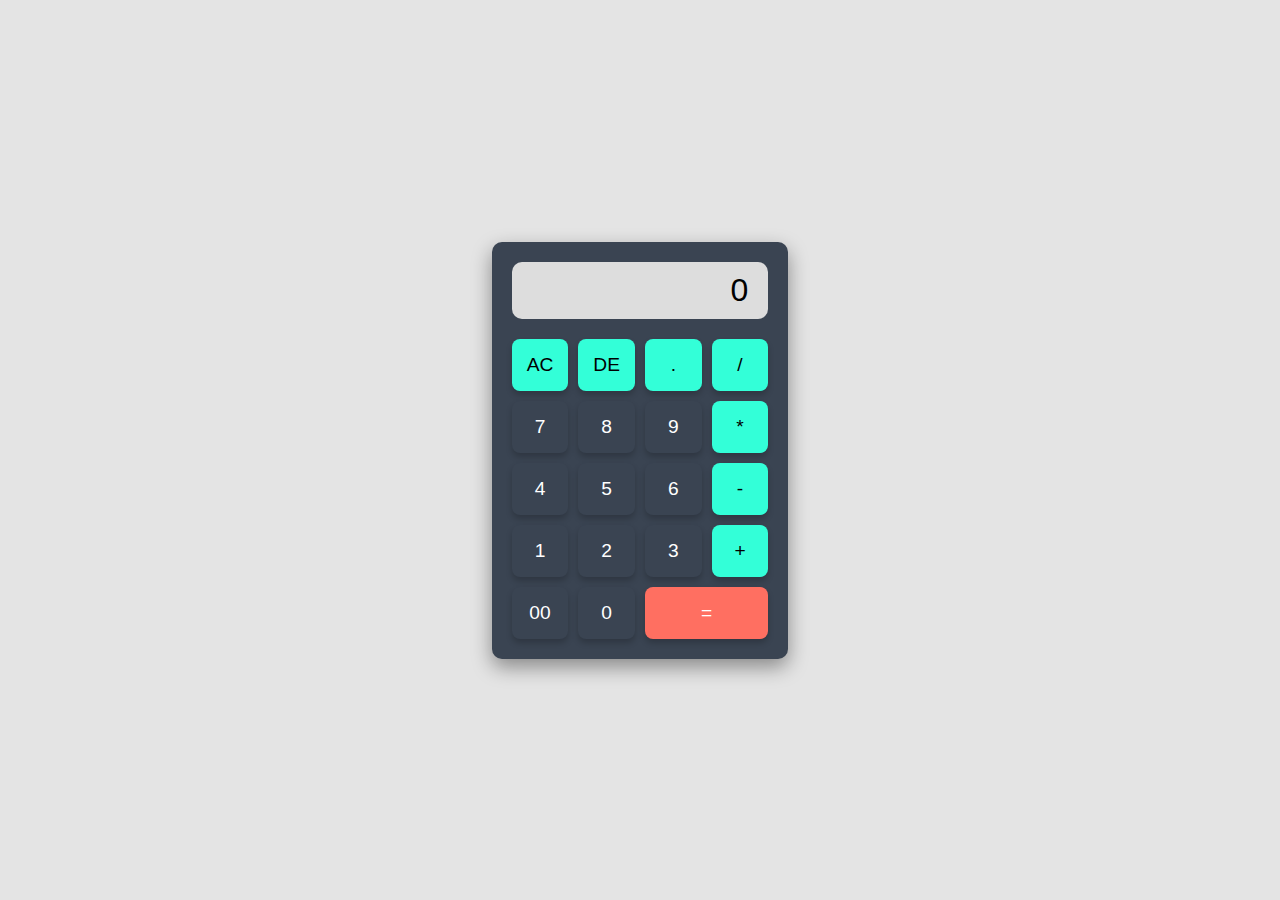
<file: calculator/index.html>
<!DOCTYPE html>
<html lang="en">

<head>
    <meta charset="UTF-8">
    <meta name="viewport" content="width=device-width, initial-scale=1.0">
    <title>Calculator</title>
    <link rel="stylesheet" href="style.css">
</head>

<body>
    <div class="calculator">
        <div id="display" class="display">0</div>
        <div class="buttons">
            <button class="button operator" onclick="clearDisplay()">AC</button>
            <button class="button operator" onclick="deleteLastChar()">DE</button>
            <button class="button operator" onclick="appendValue('.')">.</button>
            <button class="button operator" onclick="appendValue('/')">/</button>

            <button class="button" onclick="appendValue('7')">7</button>
            <button class="button" onclick="appendValue('8')">8</button>
            <button class="button" onclick="appendValue('9')">9</button>
            <button class="button operator" onclick="appendValue('*')">*</button>

            <button class="button" onclick="appendValue('4')">4</button>
            <button class="button" onclick="appendValue('5')">5</button>
            <button class="button" onclick="appendValue('6')">6</button>
            <button class="button operator" onclick="appendValue('-')">-</button>

            <button class="button" onclick="appendValue('1')">1</button>
            <button class="button" onclick="appendValue('2')">2</button>
            <button class="button" onclick="appendValue('3')">3</button>
            <button class="button operator" onclick="appendValue('+')">+</button>

            <button class="button" onclick="appendValue('00')">00</button>
            <button class="button" onclick="appendValue('0')">0</button>
            <button class="button equal" onclick="calculateResult()">=</button>
        </div>
    </div>
    <script src="script.js"></script>
</body>

</html>
</file>
<file: calculator/style.css>
* {
    margin: 0;
    padding: 0;
    box-sizing: border-box;
    font-family: Arial, sans-serif;
}

body {
    display: flex;
    align-items: center;
    justify-content: center;
    height: 100vh;
    background: #e4e4e4;
}

.calculator {
    background: #3a4452;
    padding: 20px;
    border-radius: 10px;
    box-shadow: 0 8px 20px rgba(0, 0, 0, 0.4);
    display: grid;
    grid-template-rows: auto 1fr;
    max-width: 400px;
}

.display {
    grid-row: 1 / 2;
    background: #ddd;
    text-align: right;
    padding: 10px 20px;
    font-size: 2rem;
    border-radius: 10px;
    margin-bottom: 20px;
    overflow-x: auto;
}

.buttons {
    display: grid;
    grid-template-columns: repeat(4, 1fr);
    gap: 10px;
}

.button {
    background: #3a4452;
    color: white;
    font-size: 1.2rem;
    padding: 15px;
    border: none;
    border-radius: 8px;
    cursor: pointer;
    transition: all 0.2s;
    box-shadow: 0 4px 6px rgba(0, 0, 0, 0.2);
}

.button.operator {
    background: #33ffd8;
    color: #000;
}

.button.equal {
    background: #ff6f61;
    grid-column: span 2;
}

.button:hover {
    opacity: 0.8;
}

.button:active {
    transform: scale(0.95);
    box-shadow: 0 2px 3px rgba(0, 0, 0, 0.3);
}
</file>
